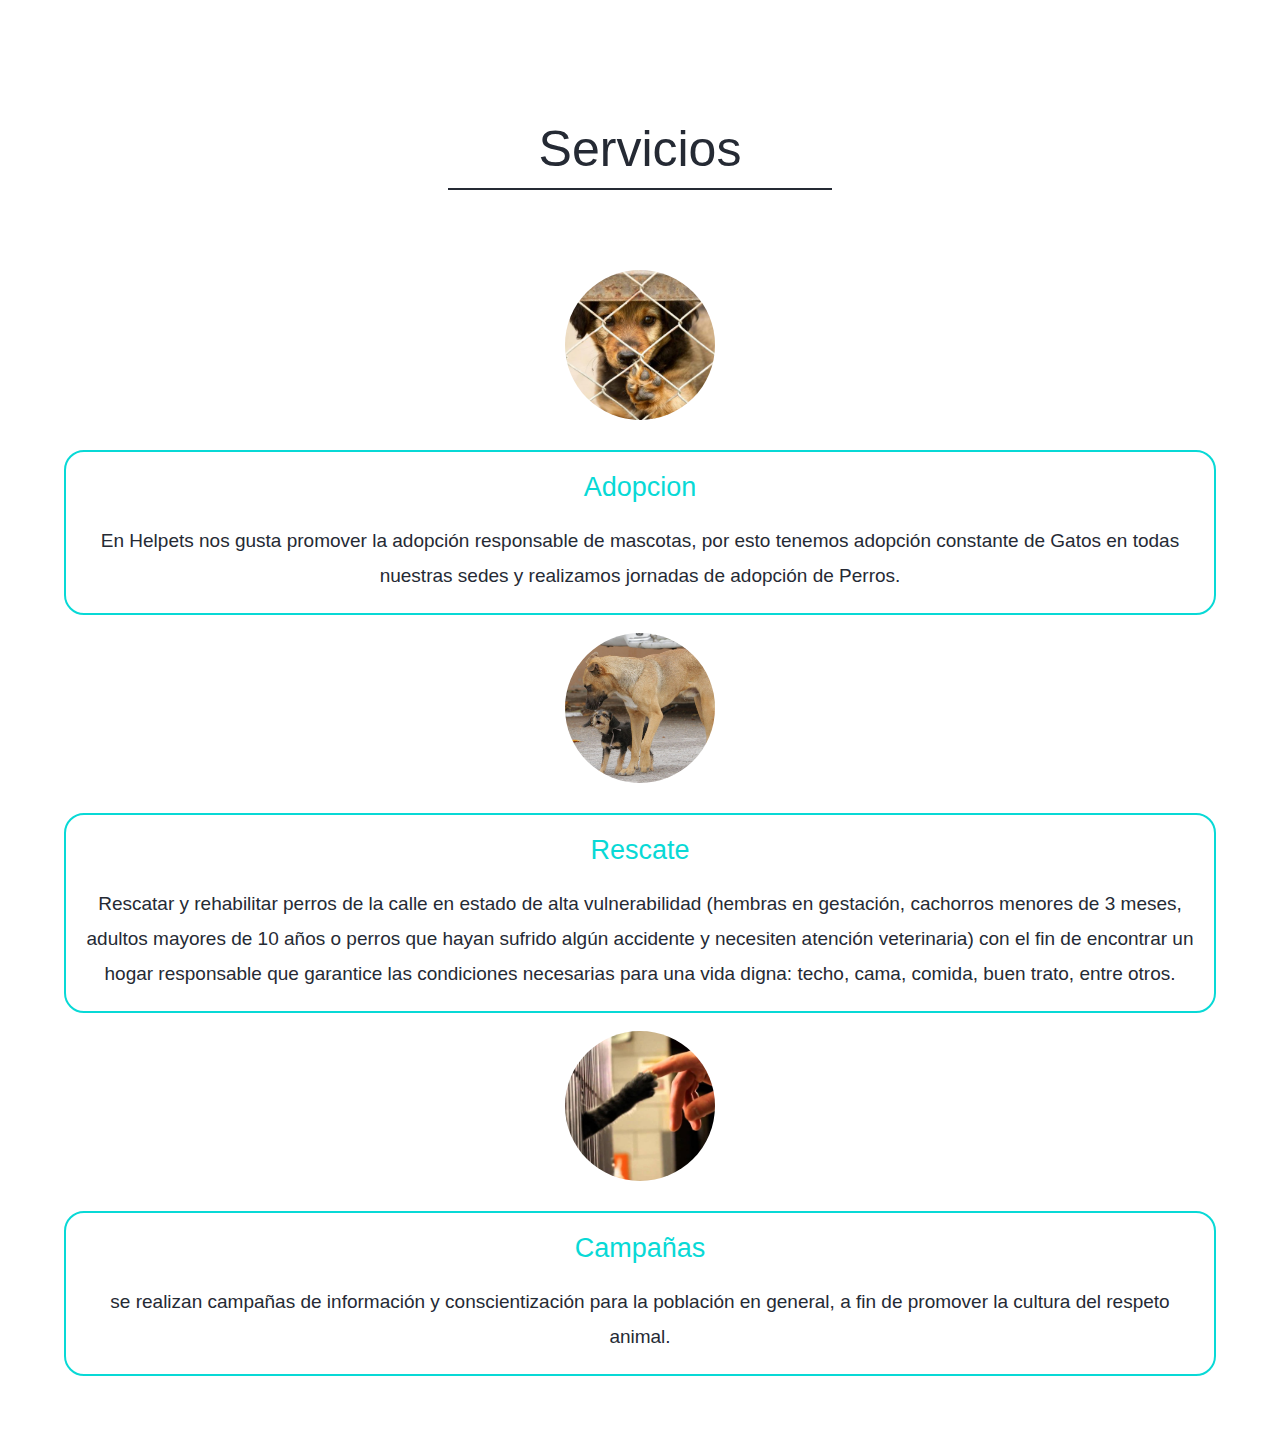
<file: pagina web/servicios.html>
<!DOCTYPE html>
<html lang="en">
<head>
    <meta charset="UTF-8">
    <meta name="viewport" content="width=device-width, initial-scale=1.0">
    <title>Servicios</title>
    <link rel="stylesheet" href="css/style.css">
</head>
<body>
    <section class="servicios">
        <div class="servicios-title">
            <h2>Servicios</h2>
            <hr>
        </div>
        <div class="box-servicios">

            <div class="card-servicio">
                <div class="card-img"><img src="img/adopcion.jpg" alt=""></div>
                <div class="servicio-text">
                    <h4>Adopcion</h4>
                    <p>En Helpets nos gusta promover la adopción responsable de mascotas, por esto tenemos adopción constante de Gatos en todas nuestras sedes y realizamos jornadas de adopción de Perros.</p>
                    
                </div>
            </div>
   <br>
            <div class="card-servicio">
                <div class="card-img"><img src="img/rescate.jpg" alt=""></div>
                <div class="servicio-text">
                    <h4>Rescate</h4>
                    <p>Rescatar y rehabilitar perros de la calle en estado de alta vulnerabilidad (hembras en gestación, cachorros menores de 3 meses, adultos mayores de 10 años o perros que hayan sufrido algún accidente y necesiten atención veterinaria) con el fin de encontrar un hogar responsable que garantice las condiciones necesarias para una vida digna: techo, cama, comida, buen trato, entre otros.</p>
                    </div>
                </div>
<br>
                    <div class="card-servicio">
                        <div class="card-img"><img src="img/campaña.jpg" alt=""></div>
                        <div class="servicio-text">
                            <h4>Campañas</h4>
                            <p>se realizan campañas de información y conscientización para la población en general, a fin de promover la cultura del respeto animal.</p>
                        </div>                              
                        </div>

        </div>
    </section>
    </main>
</body>
</html>
</file>
<file: pagina web/css/style.css>
:root{
    --red:#ff2e63;
    --black:#252a34;
    --blue:#08d9d6;
    --white:#eaeaea;
 }
 .social-bar{
     position: fixed;
     right: 0;
     top: 35%;
     font-size: 1.5rem;
     display: flex;
     flex-direction: column;
     align-items: flex-end;
     z-index: 100;
 }

 .icon{
     color: white;
     text-decoration: none;
     padding: .7rem;
     display: flex;
     transition: all .5s;
     -webkit-transition: all .5s;
     -moz-transition: all .5s;
     -ms-transition: all .5s;
     -o-transition: all .5s;
}

.icon-facebook{
    background: #2E406E;
}

.icon-instagram{
    background: #3F60A5;
}

.icon-youtube{
    background: #E83028;
}

.icon-mail4{
    background: #339DC5;
}

.icon:first-child{
    border-radius: 1rem 0 0 0;
    -webkit-border-radius: 1rem 0 0 0;
    -moz-border-radius: 1rem 0 0 0;
    -ms-border-radius: 1rem 0 0 0;
    -o-border-radius: 1rem 0 0 0;
}

.icon:last-child{
    border-radius: 0 0 0 1rem;
    -webkit-border-radius: 0 0 0 1rem;
    -moz-border-radius: 0 0 0 1rem;
    -ms-border-radius: 0 0 0 1rem;
    -o-border-radius: 0 0 0 1rem;
}

.icon:hover{
    padding-right: 3rem;
    border-radius: 1rem 0 0 1rem;
    -webkit-border-radius: 1rem 0 0 1rem;
    -moz-border-radius: 1rem 0 0 1rem;
    -ms-border-radius: 1rem 0 0 1rem;
    -o-border-radius: 1rem 0 0 1rem;
    box-shadow: 0 0 .5rem rgba(0, 0, 0, 0.42);
}
 *{
     margin:0;
     padding: 0;
     box-sizing: border-box;
 }
 body{
     background: #ffff;
     overflow-x: hidden;
     font-family: 'Red Hat Text', sans-serif;
 }
/*Formulario*/
@font-face {
    font-family: 'FontAwesome';
    src: url('../fonts/fontawesome-webfont.eot?v=4.7.0');
    src: url('../fonts/fontawesome-webfont.eot?#iefix&v=4.7.0') format('embedded-opentype'), url('../fonts/fontawesome-webfont.woff2?v=4.7.0') format('woff2'), url('../fonts/fontawesome-webfont.woff?v=4.7.0') format('woff'), url('../fonts/fontawesome-webfont.ttf?v=4.7.0') format('truetype'), url('../fonts/fontawesome-webfont.svg?v=4.7.0#fontawesomeregular') format('svg');
    font-weight: normal;
    font-style: normal;
  }
  
  *{
      margin: 0;
      padding: 0;
      box-sizing:border-box;
  }
  
  :focus{
      outline: none;
  }
  
  body{
      
      font-family: 'arial';
  }
  
  /* FORMULARIO =================================== */
  
  .form_wrap{
      width: 1050px;
      height: 530px;
      margin: 50px auto;
      display: flex;
  
      background: #fff;
      border-radius: 10px;
      overflow: hidden;
      box-shadow: 0px 0px 20px rgba(0, 0, 0, 0.2);
  }
  
  /* Informacion de Contacto*/
  
  .cantact_info::before{
      content: '';
      width: 100%;
      height: 100%;
  
      position: absolute;
      top: 0;
      left: 0;
  
      background: #4091EC;
      opacity: 0.9;
  }
  
  .cantact_info{
      width: 38%;
      position: relative;
  
      display: flex;
      flex-direction: column;
      align-items: center;
      justify-content: center;
  
      background-size: cover;
      background-position: center center;
  
  }
  
  .info_title,
  .info_items{
      position: relative;
      z-index: 2;
      color: #fff;
  }
  
  .info_title{
      margin-bottom: 60px;
  }
  
  .info_title span{
      font-size: 100px;
      display: block;
      text-align: center;
      margin-bottom: 15px;
  }
  
  .info_title h2{
      font-size: 35px;
      text-align: center;
  }
  
  .info_items p{
      display: flex;
      align-items: center;
  
      font-size: 16px;
      font-weight: 600;
      margin-bottom: 10px;
  }
  
  .info_items p:nth-child(1) span{
      font-size: 30px;
      margin-right: 10px;
  }
  
  .info_items p:nth-child(2) span{
      font-size: 50px;
      margin-right: 15px;
      margin-left: 0px;
  }
  
  
  /* Formulario de contacto*/
  form.form_contact{
      width: 62%;
      padding: 30px 40px;
  }
  
  form.form_contact h2{
      font-size: 25px;
      font-weight: 600;
      color: #303030;
      margin-bottom: 30px;
  }
  
  form.form_contact .user_info{
      display: flex;
      flex-direction: column;
  }
  
  form.form_contact label{
      font-weight: 600;
  }
  
  form.form_contact input,
  form.form_contact textarea{
      width: 100%;
      padding: 8px 0px 5px;
      margin-bottom: 20px;
  
      border: none;
      border-bottom: 2px solid #D1D1D1;
  
      font-family: 'Open sans';
      color: #5A5A5A;
      font-size: 14px;
      font-weight: 400;
  }
  
  form.form_contact textarea{
      max-width: 100%;
      min-width: 100%;
      max-height: 90px;
  }
  
  form.form_contact input[type="button"]{
      width: 180px;
      background: #4091EC;
      padding: 10px;
      border: none;
      border-radius: 25px;
  
      align-self: flex-end;
  
      color: #fff;
      font-family: 'Open sans';
      font-size: 16px;
      font-weight: 600;
      cursor: pointer;
  }
  
  form.form_contact input[type="button"]:hover{
      background: #3371B6;
  }
  
  /* Ventana de errores*/
  .modal_wrap{
      width: 100%;
      height: 100vh;
      background: rgba(0,0,0,0.7);
  
      position: fixed;
      top: 0;
      left: 0;
      z-index: 3;
  
      display: flex;
      justify-content: center;
      align-items: center;
  }
  
  .mensaje_modal{
      background: #fff;
      box-shadow: 0px 0px 15px rgba(0,0,0,0.5);
      width: 400px;
      padding: 30px 20px 15px;
  }
  
  .mensaje_modal h3{
      text-align: center;
      font-family: 'Ubuntu';
      font-size: 20px;
      font-weight: 400;
  }
  
  .mensaje_modal h3:after{
      content: '';
      display: block;
      width: 100%;
      height: 1px;
      background: #C5C5C5;
      margin: 10px 0px 15px;
  }
  
  .mensaje_modal p{
      font-size: 16px;
      color: #606060;
  }
  
  .mensaje_modal p:before{
      content: "\f00d";
      font-family: FontAwesome;
      display: inline-block;
      color: #E25151;
      margin-right: 8px;
  }
  
  #btnClose{
      display: inline-block;
      padding: 3px 10px;
      margin-top: 10px;
  
      background: #E25151;
      color: #fff;
      border: 2px solid #B14141;
      cursor: pointer;
  
      float: right;
  }
  
/** Formulario **/

/* MENSAJE EXITOSO*/

.mensaje-exito{
    width: 100%;
    display: flex;
    flex-direction: column;
    justify-content: center;
    align-items: center;
}

.mensaje-exito h1{
    font-size: 35px;
    display: block;
    text-align: center;
    margin-bottom: 20px;
}

.mensaje-exito a{
    display: block;
    padding: 10px 30px;
    background: #4091EC;
    text-decoration: none;
    color: #fff;
}

.mensaje-exito a:hover{
    background: #3371B6;
}

 /** Go top **/

 .go-top{
     position: fixed;
     bottom: 100px;
     right: -100%;
     width: 50px;
     height: 50px;
     border: 2px solid var(--blue);
     background: #fff;
     z-index: 9999;

     display: flex;
     justify-content: center;
     align-items: center;
     cursor: pointer;
     transition: 400ms;
     -webkit-transition: 400ms;
     -moz-transition: 400ms;
     -ms-transition: 400ms;
     -o-transition: 400ms;
}
.go-top:hover{
    border: 2px solid var(--white);
    background:var(--blue);
}
 .go-top:hover span{
     color: var(--white);
 }
 .go-top > span{
     font-size: 30px;
     color: var(--black);
 }
 /** Skew **/
 .skew-abajo{
     position: absolute;
     bottom: 0;
     left: 0;
     border-width: 0 0 10vh 100vw;
     border-style: solid;
     border-color: transparent transparent #fff transparent;
 }
 .skew-arriba{
    position: absolute;
    top: 0;
    left: 0;
    border-width: 10vh 100vw 0 0;
    border-style: solid;
    border-color: #fff transparent transparent transparent;
    z-index: 10;
}

 /** Navegation Menu **/
 #header{
     position: relative;
     width: 100%;
 }
 
    .menu {
        position: fixed;
        top: 0;
        left: 0;
        width: 100%;
        height: 60px;
        background: #fff;

        display: flex;
        justify-content: space-between;
        align-items: center;
        z-index: 9999;
    }
    
    .menu .logo-box {
        margin-left: 20px;
    }
    .menu .log-box h1 a{
        text-decoration: none;
        font-size: 35px;
        font-weight: 400;
        color: var(--black);
    }
    .menu .list-container{
        margin-right: 20px;
    }
    .menu .list-container .list{
        display: flex;
    }
    .menu .list-container .list li {
        list-style: none;
       
    }

    .menu .list-container .list li a{
        text-decoration: none;
        margin: 0px 10px;
        padding: 8px;
        color: var(--black);
        border-radius: 24px;
        -webkit-border-radius: 24px;
        -moz-border-radius: 24px;
        -ms-border-radius: 24px;
        -o-border-radius: 24px;
        font-size: 16px;
        transition: 0.3s;
        -webkit-transition: 0.3s;
        -moz-transition: 0.3s;
        -ms-transition: 0.3s;
        -o-transition: 0.3s;
}
.menu .list-container .list li a.activo{
    background: var(--blue);
    color: #fff;
}
.menu .list-container .list li a:hover{
    background: var(--blue);
    color: #fff;
}

    .btn-menu > .fa-bars {
        display: none;
    }

    
    /** Menu de Navegacion **/

    /** IMG Header **/
    .img-header{
        position: relative;
        width: 100%;
        height: 100vh;
        background: url(../img/header.jpg);
        background-attachment: fixed;
        background-position: center;
        background-size: cover;
    }
    .img-header .welcome{
        position: absolute;
        top: 0;
        left: 0;
        width: 100%;
        height: 100%;
        background: rgba(0,0,0,0.6);

        display: flex;
        justify-content: center;
        align-items: center;
        flex-direction: column;
    }
    .img-header .welcome h1{
        font-size: 50px;
        color: #fff;
        font-weight: 200;
    }
    .img-header .welcome hr{
        width: 400px;
        height: 2px;
        background: #fff;
        border: none;
        margin-top: 5px;
    }
    .img-header .welcome p{
        font-size: 20px;
        color: #fff;
        margin-top: 20px;
    }
    .img-header .welcome > button{
        width: 170px;
        height: 40px;
        background: var(--blue);
        border-radius: 24px;
        -webkit-border-radius: 24px;
        -moz-border-radius: 24px;
        -ms-border-radius: 24px;
        -o-border-radius: 24px;
        border: none;
        outline: none;
        font-size: 22px;
        color: #fff;
        text-align: center;
        margin-top: 20px;
        cursor: pointer;
        transition: 0.5s;
        -webkit-transition: 0.5s;
        -moz-transition: 0.5s;
        -ms-transition: 0.5s;
        -o-transition: 0.5s;
}
.img-header .welcome > button:hover{
    background: var(--black);
}
      /** IMG Header **/

      /** Acerca de nosotros **/
      .acerca-de{
          width: 100%;
          margin-top: 120px;
      }
      .acerca-de .info-container{
          width: 80%;
          margin: auto;
          display: flex;
          justify-content: center;
          flex-direction: column;
      }
      .acerca-de .info-container h1{
          font-size: 50px;
          font-weight: 400;
          color: var(--black);
          text-align: center;
          margin-bottom: 20px;
      }
      .acerca-de .info-container p{
          text-align: center;
          font-size: 17px;
          color: var(--black);
          line-height: 35px;
          margin: 10px 0px;
      }
      .acerca-de .info-container .about-gallery{
          width: 100%;
          display: flex;
          justify-content: center;
          margin: 50px 0px;
      }
      .acerca-de .info-container .about-gallery img{
        width: calc(33.3% - 10px);
        height: 300px;
        object-fit: cover;
        margin: 10px 10px;
        border-radius: 10px;
        -webkit-border-radius: 10px;
        -moz-border-radius: 10px;
        -ms-border-radius: 10px;
        -o-border-radius: 10px;
        cursor: pointer;
}
.acerca-de .info-container .about-more{
    width: 100%;
    display: flex;
    justify-content: center;
}

      /** Acerca de nosotros **/

      /** Nuestros Proyectos **/
        .our-proyects{
            position: relative;
            width: 100%;
            height: 100%;
            background: url(../img/img-02.jpg);
            background-attachment: fixed;
            background-position: center;
            background-size: cover;
            margin-top: 100px;
        }
        .our-proyects .deg-background{
            position: absolute;
            top: 0;
            left: 0;
            width: 100%;
            height: 100%;
            background: rgba(0,0,0,0.8);
        }
        .our-proyects .ejeZproyect{
            position: relative;
            width: 100%;
            height: 100%;
        }
        .our-proyects .container-proyect{
            width: 90%;
            margin: auto;
            padding-top: 100px;
        }
        .our-proyects .container-proyect .proyect-title{
            border: 2px solid #fff;
            padding: 10px;
            text-align: center;
            width: 50%;
            margin: auto;
        }
        .our-proyects .container-proyect .proyect-title h2{
            font-size: 40px;
            color: #fff;
            font-weight: normal;
        }
        .our-proyects .container-proyect .proyect-title hr{
            background: #fff;
            width: 50%;
            margin: 10px auto;
        }
        .our-proyects .container-proyect .proyect-img{
            width: 100%;
            display: flex;
            justify-content: center;
            flex-wrap: wrap;
            margin-top: 80px;
            padding-bottom: 100px;
        }
        .our-proyects .container-proyect .proyect-img img{
            width: calc(30% - 10px);
            margin: 10px;
            object-fit: cover;
            border-radius: 10px;
            -webkit-border-radius: 10px;
            -moz-border-radius: 10px;
            -ms-border-radius: 10px;
            -o-border-radius: 10px;
            cursor: pointer;
}
      /** Nuestros Proyectos **/

      /** Testimonios **/
        .testimonios{
            width: 100%;
            margin-top: 120px;
        }
        .testimonios .testimonios-title{
        width: 50%;
        margin: auto;
        text-align: center;
        }
        .testimonios .testimonios-title h2{
            font-size: 50px;
            color: var(--black);
            font-weight: normal;
            margin-bottom: 10px;
        }
        .testimonios .testimonios-title hr{
            width: 60%;
            margin: auto;
            height: 2px;
            background: var(--black);
            border: none;
        }
        .testimonios .box-testimonios{
            width: 90%;
            margin: 80px auto;

            display: flex;
            justify-content: center;
            flex-wrap: wrap;
        }   
        .testimonios .box-testimonios .card-testimonio{
            width: 45%;
            margin: 20px;
        }
        .testimonios .box-testimonios .card-testimonio .card-img{
            width: 100%;
            display: flex;
            justify-content: center;
            align-items: center;
        }
        .testimonios .box-testimonios .card-testimonio .card-img img{
            width: 150px;
            height: 150px;
            border-radius: 50%;
            -webkit-border-radius: 50%;
            -moz-border-radius: 50%;
            -ms-border-radius: 50%;
            -o-border-radius: 50%;
            object-fit: cover;
            cursor: pointer;
        }
        .testimonios .box-testimonios .card-testimonio .testimonio-text{
            width: 100%;
            border: 2px solid var(--blue);
            margin-top: 30px;
            padding: 20px;
            border-radius: 20px;
            -webkit-border-radius: 20px;
            -moz-border-radius: 20px;
            -ms-border-radius: 20px;
            -o-border-radius: 20px;
            cursor: pointer;
            transition: 200ms;
            -webkit-transition: 200ms;
            -moz-transition: 200ms;
            -ms-transition: 200ms;
            -o-transition: 200ms;
}
        .testimonios .box-testimonios .card-testimonio .testimonio-text h4{
            color: var(--blue);
            font-weight: normal;
            font-size: 27px;
            text-align: center;
            margin-bottom: 20px;
            transition: 200ms;
            -webkit-transition: 200ms;
            -moz-transition: 200ms;
            -ms-transition: 200ms;
            -o-transition: 200ms;
}
        .testimonios .box-testimonios .card-testimonio .testimonio-text p{
            font-size: 19px;
            color: var(--black);
            text-align: center;
            line-height: 35px;
            transition: 200ms;
            -webkit-transition: 200ms;
            -moz-transition: 200ms;
            -ms-transition: 200ms;
            -o-transition: 200ms;
}
        .testimonios .box-testimonios .card-testimonio .testimonio-text:hover{
            border: 2px solid var(--black);
        }
        .testimonios .box-testimonios .card-testimonio .testimonio-text:hover h4{
            color: var(--black);
        }
      /** Testimonios **/

      /** Servicios **/
      .servicios{
        width: 100%;
        margin-top: 120px;
    }
    .servicios .servicios-title{
    width: 50%;
    margin: auto;
    text-align: center;
    }
    .servicios .servicios-title h2{  
        font-size: 50px;
        color: var(--black);
        font-weight: normal;
        margin-bottom: 10px;
    }
    .servicios .servicios-title hr{
        width: 60%;
        margin: auto;
        height: 2px;
        background: var(--black);
        border: none;
    }
    .servicios .box-servicios{
        width: 90%;
        margin: 80px auto;

        display: flex;
        justify-content: center;
        flex-wrap: wrap;
    }   
    .servicios .box-servicios .card-servicios{
        width: 45%;
        margin: 20px;
    }
    .servicios .box-servicios .card-servicio .card-img{
        width: 100%;
        display: flex;
        justify-content: center;
        align-items: center;
    }
    .servicios .box-servicios .card-servicio .card-img img{
        width: 150px;
        height: 150px;
        border-radius: 50%;
        -webkit-border-radius: 50%;
        -moz-border-radius: 50%;
        -ms-border-radius: 50%;
        -o-border-radius: 50%;
        object-fit: cover;
        cursor: pointer;
    }
    .servicios .box-servicios .card-servicio .servicio-text{
        width: 100%;
        border: 2px solid var(--blue);
        margin-top: 30px;
        padding: 20px;
        border-radius: 20px;
        -webkit-border-radius: 20px;
        -moz-border-radius: 20px;
        -ms-border-radius: 20px;
        -o-border-radius: 20px;
        cursor: pointer;
        transition: 200ms;
        -webkit-transition: 200ms;
        -moz-transition: 200ms;
        -ms-transition: 200ms;
        -o-transition: 200ms;
}
    .servicios .box-servicios .card-servicio .servicio-text h4{
        color: var(--blue);
        font-weight: normal;
        font-size: 27px;
        text-align: center;
        margin-bottom: 20px;
        transition: 200ms;
        -webkit-transition: 200ms;
        -moz-transition: 200ms;
        -ms-transition: 200ms;
        -o-transition: 200ms;
}
    .servicios .box-servicios .card-servicio .servicio-text p{
        font-size: 19px;
        color: var(--black);
        text-align: center;
        line-height: 35px;
        transition: 200ms;
        -webkit-transition: 200ms;
        -moz-transition: 200ms;
        -ms-transition: 200ms;
        -o-transition: 200ms;
}
    .servicios .box-servicios .card-servicio .servicio-text:hover{
        border: 2px solid var(--black);
    }
    .servicios .box-servicios .card-servicio .servicio-text:hover h4{
        color: var(--black);
    }
      /** Servicios **/

        /** footer **/
        .footer{
            position: relative;
            width: 100%;
            height: 100%;
            background: url(../img/footer.jpg);
            background-attachment: fixed;
            background-position: center;
            background-size: cover;
        }
        .footer .deg-footer{
            position: absolute;
            width: 100%;
            height: 100%;
            background: rgba(0,0,0,0.6);
        }
        .footer .ejeZfooter{
            position: relative;
            width: 100%;
            height: 100%;
        }
        .footer .footer-content{
            width: 90%;
            padding-top: 100px;
            margin: auto;
        }
        .footer .footer-content .footer-title{
            width: 50%;
            margin: auto;
            border: 2px solid #fff;
            padding: 15px;
        }
        .footer .footer-content .footer-title h2{
            text-align: center;
            color: #fff;
            font-size: 30px;
            font-weight: normal;
            margin-bottom: 10px;
        }
        .footer .footer-content .footer-title hr{
            width: 80%;
            margin: auto;
        }

.footer .footer-content .footer-text p{
    color: #fff;
    font-size: 20px;
}
        /** footer **/

        /** Media query **/
    @media only screen and (max-width:900px){
        .btn-menu > .fa-bars {
            display: block;
            position: absolute;
            top: 20px;
            right: 30px;
            font-size: 28px;
            cursor: pointer;
        }
        .btn-menu > .fa-bars:hover{color: var(--blue);}      
        .menu .list-container{
            position: absolute;
            top: 60px;
            left: -100%;
            width: 100%;
            height: calc(100vh - 60px);
            background: #fff;
        }
        .menu .list-container .list{
            width: 100%;
            height: 100%;
            display: flex;
            justify-content: center;
            align-items: center;
            flex-direction: column;
            border-top: 5px solid var(--blue);
        }
        .menu .list-container .list li a{
            font-size: 20px;
        }
        .menu .list-container .list li{
            width: 90%;
            margin: 10px 0px;
            border-bottom: 1px solid var(--blue);
            text-align: center;
        }
        .menu .list-container .list li a.activo{
            background:none;
            color: var(--blue);
        }
        .menu .list-container .list li a:hover{
            background: none;
            color:var(--blue);
        }
    }

    @media only screen and (max-width: 773px) {
        /** IMG Header **/
        .img-header .welcome h1{
            font-size: 40px;
        }
        .img-header .welcome > button {
            width: 130px;
            font-size: 20px;
        }

        /** Acerca de Nosotros **/
        .acerca-de .info-container .about-gallery{
            flex-direction: column;
        }
        .acerca-de .info-container .about-gallery img{
            width: 100%;
        }
        /**Nuestros Proyectos**/
        .our-proyects .container-proyect .proyect-img img{
            width: 80%;
            margin-bottom: 30px;
        }
    }

    @media only screen and (max-width: 590px) {
       /** IMG Header **/
       .img-header .welcome h1{
        font-size: 30px;
    }
    .img-header .welcome hr{
        width: 100%px;
    }
    .img-header .welcome p{
        font-size: 17px;
    }
    .img-header .welcome > button {
        width: 100px;
        font-size: 17px;
        }
    }

    @media only screen and (max-width:890px) {
    .testimonio .box-testimonios .card-testimonio .card-img img {
        width: 200px;
        height: 200px;
    }
    .testimonio .box-testimonios .card-testimonio {
        width: 100%;
    }
    .testimonio .box-testimonios .card-testimonio .testimonio-text h4{
        font-size: 25px;
    }
    .testimonio .box-testimonios .card-testimonio .testimonio-text p{
        font-size: 17px;
        line-height: 35px;
    }
    }
</file>
